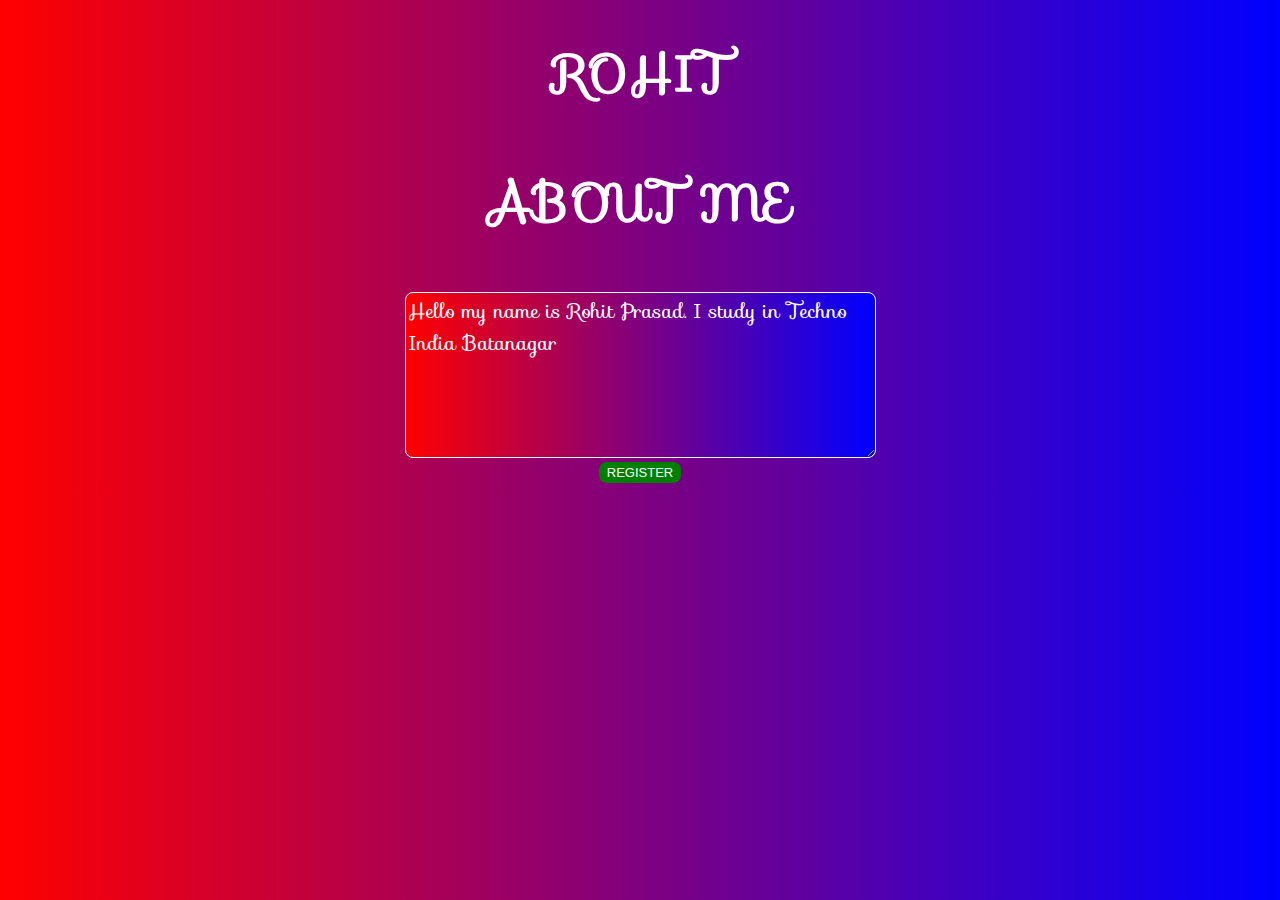
<file: index.html>
<!DOCTYPE html>
<html lang="en">
<head>
    <meta charset="UTF-8">
    <meta http-equiv="X-UA-Compatible" content="IE=edge">
    <meta name="viewport" content="width=device-width, initial-scale=1.0">
    <title>Document</title>
    <link rel="stylesheet" href="styles/styles.css">
    <link href='https://fonts.googleapis.com/css?family=Sofia' rel='stylesheet'>
</head>
<body id="a1">
    <h1 id="l1">ROHIT</h1>
        <div class="row">
            <h3 id="l2">ABOUT ME</h3>    
        </div>
    <div align="center">
        <textarea id="t1" cols="50" rows="5">
Hello my name is Rohit Prasad. I study in Techno India Batanagar
        </textarea>
    </div>
    <div align="center">
        <a href="home.html" target="_blank"><button id="b1">REGISTER</button></a>
    </div>
    </div>
    
</body>
</html>
</file>
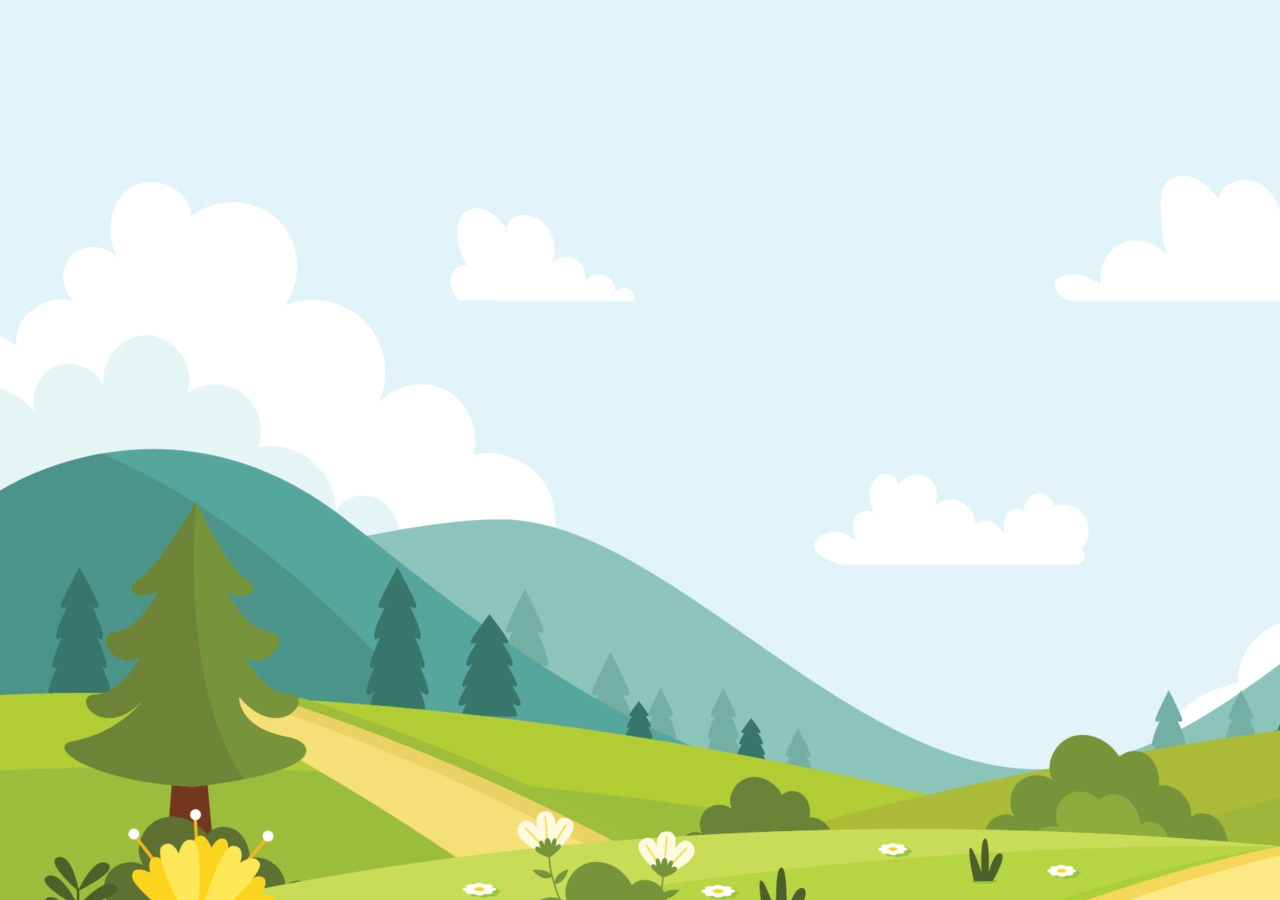
<file: home.html>
<!DOCTYPE html>
<html lang="en">
<head>
    <meta charset="UTF-8">
    <meta http-equiv="X-UA-Compatible" content="IE=edge">
    <meta name="viewport" content="width=device-width, initial-scale=1.0">
    <title>Document</title>
    <link rel="stylesheet" href="styles/styles.css">
</head>
<body style="background-image:url(image/pic.webp)">
    
</body>
</html>
</file>
<file: styles/styles.css>
#a1{
    background-image: linear-gradient(90deg,red,blue);
    text-align: center;

}
#l1{
    color: white;
    font-weight: bold;
    font-family: 'Sofia';font-size: 22px;
    font-size: 50px;
}
#l2{
    color: white;
    font-weight: bold;
    font-family: 'Sofia';font-size: 22px;
    font-size: 50px;
}
#t1{
    background-image: linear-gradient(90deg,red,blue);
    border-radius: 8px;
    border-color: ghostwhite;
    font-family: sofia;
    font-size: 20px;
    color: white;
}
#b1{
    background-color: green;
    color: white;
    border-color: transparent;
    border-radius: 8px;
    font-size: small;
}
#b1:hover{
    background-color: red;
    cursor: pointer;
}
/* #hb1{
    background-image: url(image/pic.webp);
} */
</file>
